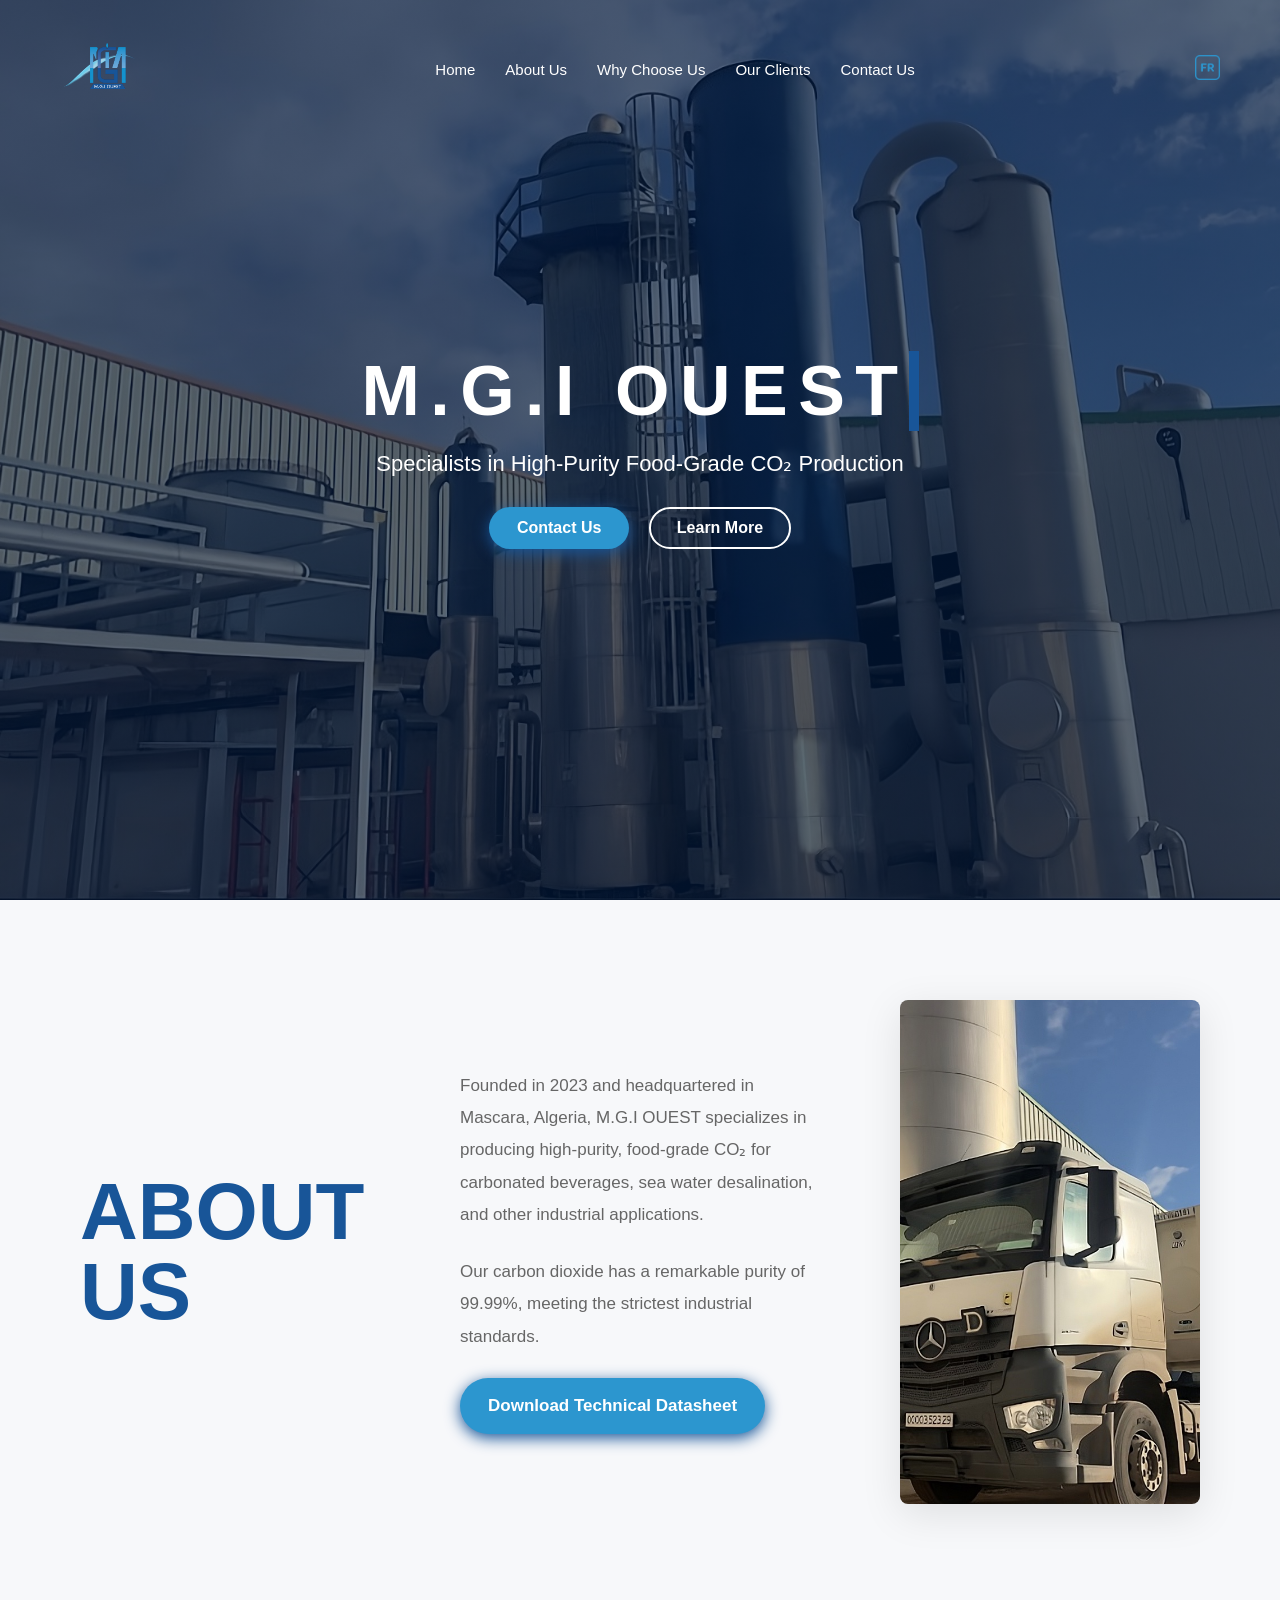
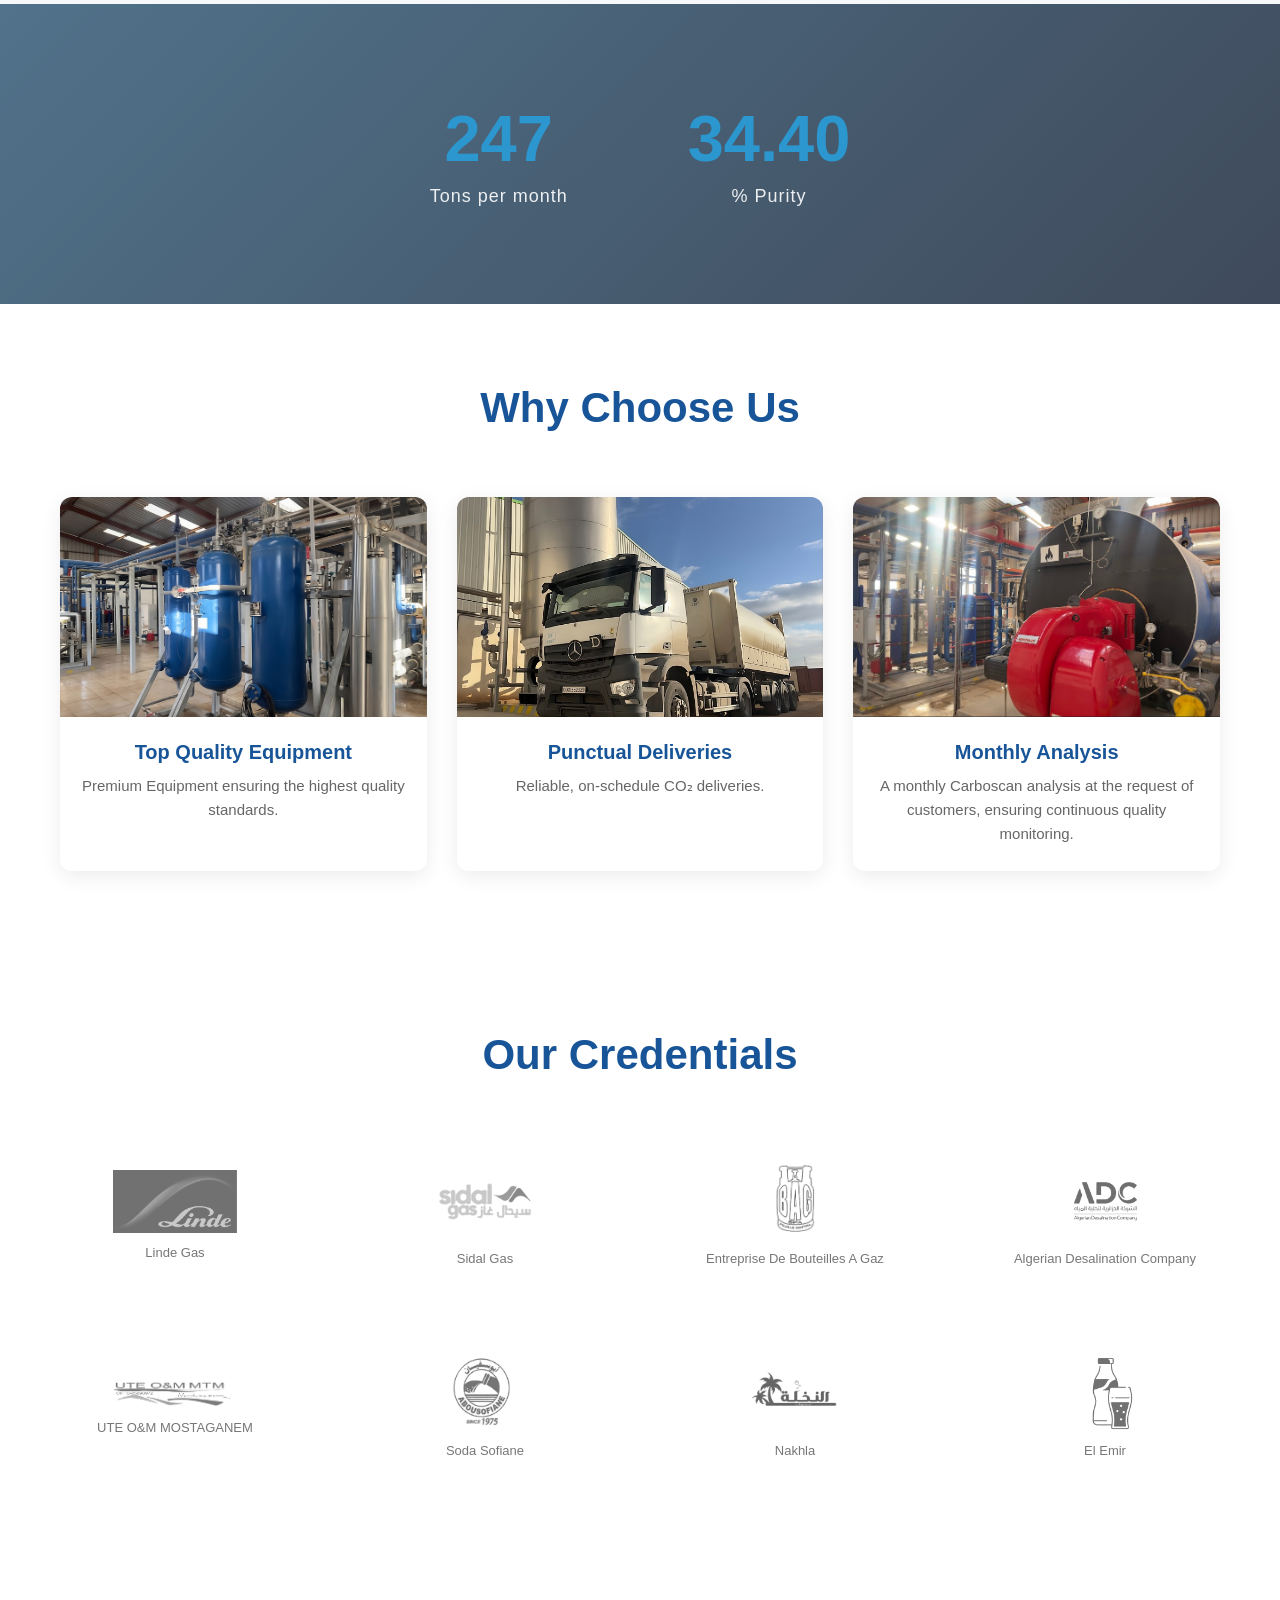
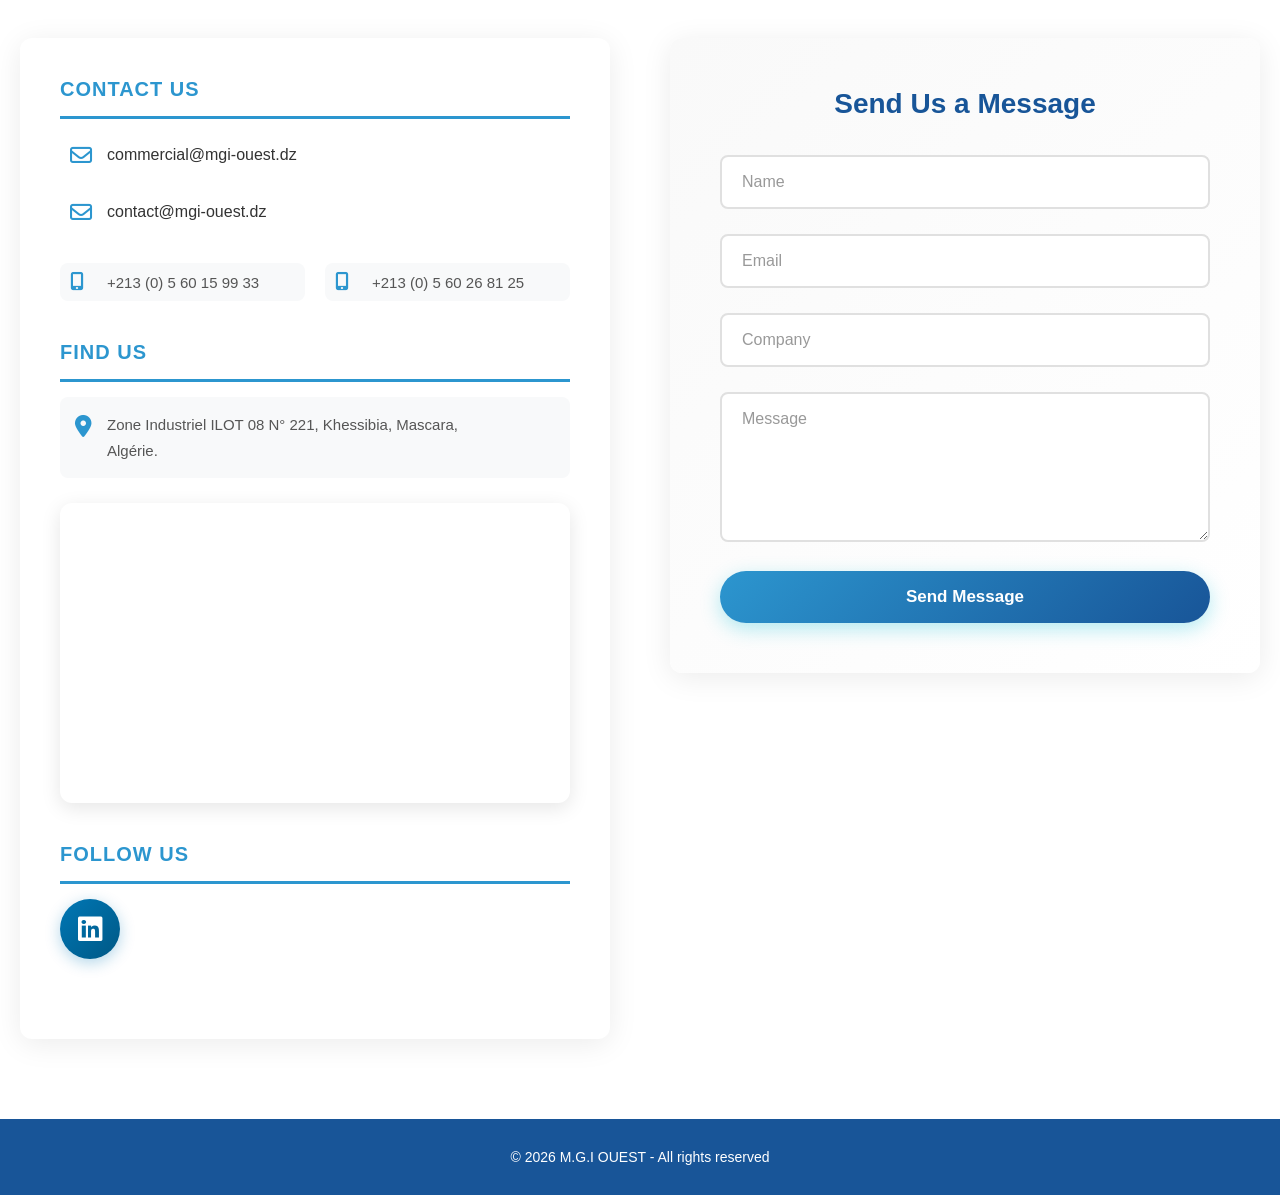
<file: index.html>
<!DOCTYPE html>
<html lang="en">
<head>
  <meta charset="UTF-8">
  <meta name="viewport" content="width=device-width, initial-scale=1.0">
  <title>M.G.I OUEST | CO₂ Manufacturer</title>
  <meta name="keywords" content="MGI, MGI OUEST, MECHRI GAZ INDUSTRIEL, CO2 alimentaire, dioxyde de carbone, fournisseur CO2 Algérie">
  <meta name="description" content="M.G.I OUEST - Specialists in High-Purity Food-Grade CO₂ Production in Algeria">

  <meta http-equiv="Content-Security-Policy" content="default-src 'self'; img-src 'self' data: https:; script-src 'self' 'unsafe-inline'; style-src 'self' 'unsafe-inline' https://cdnjs.cloudflare.com https://fonts.googleapis.com; font-src 'self' https://cdnjs.cloudflare.com https://fonts.gstatic.com; frame-src https://www.google.com; connect-src 'self' https://api.emailjs.com;">
  <meta http-equiv="X-Content-Type-Options" content="nosniff">

  <link rel="stylesheet" href="https://cdnjs.cloudflare.com/ajax/libs/font-awesome/6.5.1/css/all.min.css">
  <link href="https://fonts.googleapis.com/css2?family=Poppins:wght@400;600;700&display=swap" rel="stylesheet">
  <link rel="stylesheet" href="style.css">
</head>
<body>

<!-- HEADER -->
<header class="header">
  <div class="container nav">

    <div class="logo">
      <a href="#"><img src="logo.png" alt="MGI OUEST"></a>
    </div>

    <nav class="nav-menu" id="navMenu">
      <ul>
        <li><a href="#hero">Home</a></li>
        <li><a href="#about">About Us</a></li>
        <li><a href="#strengths">Why Choose Us</a></li>
        <li><a href="#clients">Our Clients</a></li>
        <li><a href="#contact">Contact Us</a></li>
      </ul>
    </nav>

    <a href="indexFR.html" aria-label="Translate to French"><img src="french.png" alt="FR" class="icon"></a>

    <div class="hamburger" id="hamburger" aria-label="Toggle menu">
      <span></span>
      <span></span>
      <span></span>
    </div>

  </div>
</header>

<!-- HERO -->
<section class="hero" id="hero">
  <div class="hero-content typewriter">
    <h1>M.G.I OUEST</h1>
    <p>Specialists in High-Purity Food-Grade CO₂ Production</p>

    <div class="hero-buttons">
      <a href="#contact" class="btn">Contact Us</a>
      <a href="#about" class="btn-outline">Learn More</a>
    </div>
  </div>
</section>

<!-- ABOUT -->
<section class="about-modern" id="about">
  <div class="about-container">

    <div class="about-left reveal">
      <h2>
        ABOUT<br>
        US
      </h2>
    </div>

    <div class="about-text reveal delay1">
      <p>
        Founded in 2023 and headquartered in Mascara, Algeria, M.G.I OUEST specializes in producing high-purity, food-grade CO₂ for carbonated beverages, sea water desalination, and other industrial applications.
      </p>

      <p>
        Our carbon dioxide has a remarkable purity of 99.99%, meeting the strictest industrial standards.
      </p>

      <a href="fiche_technique.pdf" class="btn" download target="_blank">
        Download Technical Datasheet
      </a>
    </div>

    <div class="about-image reveal delay2">
      <img src="track.jpeg" alt="CO2 Plant">
    </div>

  </div>
</section>

<!-- STRENGTHS -->
<section class="stats-section" id="strengths">
  
  <div class="overlay"></div>

  <div class="stats-container">
    <div class="stat">
      <h2 class="counter" data-target="720">0</h2>
      <p>Tons per month</p>
    </div>

    <div class="stat">
      <h2 class="counter" data-target="99.99">0</h2>
      <p>% Purity</p>
    </div>
  </div>
</section>

<section class="strengths-section">
  <div class="container">
    <div class="section-title">
      <h2>Why Choose Us</h2>
    </div>

    <div class="strengths-grid">

      <div class="strengths-card">
        <img src="plant2.jpeg" alt="Equipment">
        <h3>Top Quality Equipment</h3>
        <p>Premium Equipment ensuring the highest quality standards.</p>
      </div>

      <div class="strengths-card">
        <img src="track.jpeg" alt="Delivery Tracks">
        <h3>Punctual Deliveries</h3>
        <p>Reliable, on-schedule CO₂ deliveries.</p>
      </div>

      <div class="strengths-card">
        <img src="plant_img4.jpeg" alt="Analysis">
        <h3>Monthly Analysis</h3>
        <p>A monthly Carboscan analysis at the request of customers, ensuring continuous quality monitoring.</p>
      </div>

    </div>

  </div>
</section>

<!-- CLIENTS -->
<section class="credentials" id="clients">
  <div class="container">
    <h2 class="section-title">Our Credentials</h2>

    <div class="logo-slider">
      <div class="logo-track">

        <!-- ORIGINAL SET -->
        <div class="client-logo">
          <img src="linde.png" alt="Linde">
          <span>Linde Gas</span>
        </div>

        <div class="client-logo">
          <img src="sidal.png" alt="Sidal">
          <span>Sidal Gas</span>
        </div>

        <div class="client-logo">
          <img src="BAG.PNG" alt="BAG">
          <span>Entreprise De Bouteilles A Gaz</span>
        </div>

        <div class="client-logo">
          <img src="ADC.png" alt="ADC">
          <span>Algerian Desalination Company</span>
        </div>

        <div class="client-logo">
          <img src="honaine.png" alt="Honaine">
          <span>UTE Desaladora Honaine O&M</span>
        </div>

        <div class="client-logo">
          <img src="souklatlatha.png" alt="Almiyah Attilemçania">
          <span>Almiyah Attilemçania</span>
        </div>

        <div class="client-logo">
          <img src="desalination.png" alt="Tahlyat Myah El Magtaa">
          <span>Tahlyat Myah El Magtaa</span>
        </div>

        <div class="client-logo">
          <img src="desalination.png" alt="UTE TENES">
          <span>UTE Desaladora TENES O&M</span>
        </div>

        <!-- DUPLICATE SET -->
        <div class="client-logo">
          <img src="linde.png" alt="Linde">
          <span>Linde Gas</span>
        </div>

        <div class="client-logo">
          <img src="sidal.png" alt="Sidal">
          <span>Sidal Gas</span>
        </div>

        <div class="client-logo">
          <img src="BAG.PNG" alt="BAG">
          <span>Entreprise De Bouteilles A Gaz</span>
        </div>

        <div class="client-logo">
          <img src="ADC.png" alt="ADC">
          <span>Algerian Desalination Company</span>
        </div>

        <div class="client-logo">
          <img src="honaine.png" alt="Honaine">
          <span>UTE Desaladora Honaine O&M</span>
        </div>

        <div class="client-logo">
          <img src="souklatlatha.png" alt="Almiyah Attilemçania">
          <span>Almiyah Attilemçania</span>
        </div>

        <div class="client-logo">
          <img src="desalination.png" alt="Tahlyat Myah El Magtaa">
          <span>Tahlyat Myah El Magtaa</span>
        </div>

        <div class="client-logo">
          <img src="desalination.png" alt="UTE TENES">
          <span>UTE Desaladora TENES O&M</span>
        </div>
  </div>
  </div>

      <div class="logo-slider">
      <div class="logo-track">

        <!-- ORIGINAL SET -->

        <div class="client-logo">
          <img src="mostaganem.png" alt="UTE MOSTAGANEM">
          <span>UTE O&M MOSTAGANEM </span>
        </div>

        <div class="client-logo">
          <img src="SOFIANE.PNG" alt="Soda Sofiane">
          <span>Soda Sofiane</span>
        </div>

        <div class="client-logo">
          <img src="nakhla.jpeg" alt="Nakhla">
          <span>Nakhla</span>
        </div>

        <div class="client-logo">
          <img src="cola.png" alt="El Emir">
          <span>El Emir</span>
        </div>

        <div class="client-logo">
          <img src="cola.png" alt="Classe">
          <span>Classe</span>
        </div>

        <div class="client-logo">
          <img src="cola.png" alt="Vital">
          <span>Vital</span>
        </div>

        <div class="client-logo">
          <img src="cola.png" alt="Zellaga">
          <span>Zellaga</span>
        </div>

        <div class="client-logo">
          <img src="cola.png" alt="Karache">
          <span>Karache</span>
        </div>

        <div class="client-logo">
          <img src="cola.png" alt="MOUNA">
          <span>Mouna Boissons</span>
        </div>

        <div class="client-logo">
          <img src="cola.png" alt="Belkaid">
          <span>Belkaid</span>
        </div>

        <!-- DUPLICATE SET -->

        <div class="client-logo">
          <img src="mostaganem.png" alt="UTE MOSTAGANEM">
          <span>UTE O&M MOSTAGANEM </span>
        </div>

        <div class="client-logo">
          <img src="cola.png" alt="Soda Sofiane">
          <span>Soda Sofiane</span>
        </div>

        <div class="client-logo">
          <img src="nakhla.jpeg" alt="Nakhla">
          <span>Nakhla</span>
        </div>

        <div class="client-logo">
          <img src="cola.png" alt="El Emir">
          <span>El Emir</span>
        </div>

        <div class="client-logo">
          <img src="cola.png" alt="Classe">
          <span>Classe</span>
        </div>

        <div class="client-logo">
          <img src="cola.png" alt="Vital">
          <span>Vital</span>
        </div>

        <div class="client-logo">
          <img src="cola.png" alt="Zellaga">
          <span>Zellaga</span>
        </div>

        <div class="client-logo">
          <img src="cola.png" alt="Karache">
          <span>Karache</span>
        </div>

        <div class="client-logo">
          <img src="cola.png" alt="MOUNA">
          <span>Mouna Boissons</span>
        </div>

        <div class="client-logo">
          <img src="cola.png" alt="Belkaid">
          <span>Belkaid</span>
        </div>

  </div>
  </div>
  </div>
</section>

<!-- CONTACT -->
<div class="contact-section" id="contact">
  <!-- Contact Information -->
  <div class="contact-info">
    <!-- Contact Us Section -->
    <div class="info-block">
      <h2 class="contact-title">Contact Us</h2>
      
      <div class="email-links">
        <a href="mailto:commercial@mgi-ouest.dz" class="email-link">
          <i class="far fa-envelope"></i>
          <span>commercial@mgi-ouest.dz</span>
        </a>
        <a href="mailto:contact@mgi-ouest.dz" class="email-link">
          <i class="far fa-envelope"></i>
          <span>contact@mgi-ouest.dz</span>
        </a>
      </div>

      <div class="phone-grid">
        <div class="phone-item">
          <i class="fas fa-mobile-alt"></i>
          <span>+213 (0) 5 60 15 99 33</span>
        </div>
        <div class="phone-item">
          <i class="fas fa-mobile-alt"></i>
          <span>+213 (0) 5 60 26 81 25</span>
        </div>
      </div>
    </div>

    <!-- Find Us Section -->
    <div class="info-block">
      <h2 class="contact-title">Find Us</h2>
      
      <div class="address">
        <i class="fas fa-map-marker-alt"></i>
        <div class="address-text">
          Zone Industriel ILOT 08 N° 221, Khessibia, Mascara,<br>
          Algérie.
        </div>
      </div>

      <div class="map-container">
        <iframe src="https://www.google.com/maps/embed?pb=!1m18!1m12!1m3!1d3253.5869937112957!2d0.11417679999999998!3d35.365894700000005!2m3!1f0!2f0!3f0!3m2!1i1024!2i768!4f13.1!3m3!1m2!1s0x1281d167ffbd5783%3A0xa4243ecea108e1bb!2sMGI%20OUEST!5e0!3m2!1sfr!2sdz!4v1777992259979!5m2!1sfr!2sdz" width="100%" height="300" style="border:0;" allowfullscreen="" loading="lazy" referrerpolicy="no-referrer-when-downgrade" title="MGI OUEST Location">
        </iframe>
      </div>
    </div>

    <!-- Follow Us Section -->
    <div class="info-block social-section">
      <h2 class="contact-title">Follow Us</h2>
      <a href="https://www.linkedin.com/company/mgi-ouest" target="_blank" rel="noopener noreferrer" class="social-link" aria-label="Visit our LinkedIn page">
        <i class="fa-brands fa-linkedin"></i>
      </a>
    </div>
  </div>

  <!-- Contact Form -->
  <div class="contact-form-container">
    <h2 class="form-title">Send Us a Message</h2>
    
    <form id="contactForm">
      <div class="form-group">
        <input type="text" class="form-control" id="name" name="name" placeholder="Name" required>
      </div>

      <div class="form-group">
        <input type="email" class="form-control" id="email" name="email" placeholder="Email" required>
      </div>

      <div class="form-group">
        <input type="text" class="form-control" id="company" name="company" placeholder="Company" required>
      </div>

      <div class="form-group">
        <textarea class="form-control" id="message" name="message" placeholder="Message" required></textarea>
      </div>

      <button type="submit" class="submit-btn">Send Message</button>
    </form>
    
    <div id="formStatus" class="form-status"></div>
  </div>
</div>

<!-- Footer -->
<footer class="footer">
  <p>© 2026 M.G.I OUEST - All rights reserved</p>
</footer>

<script src="script.js"></script>
</body>
</html>
</file>
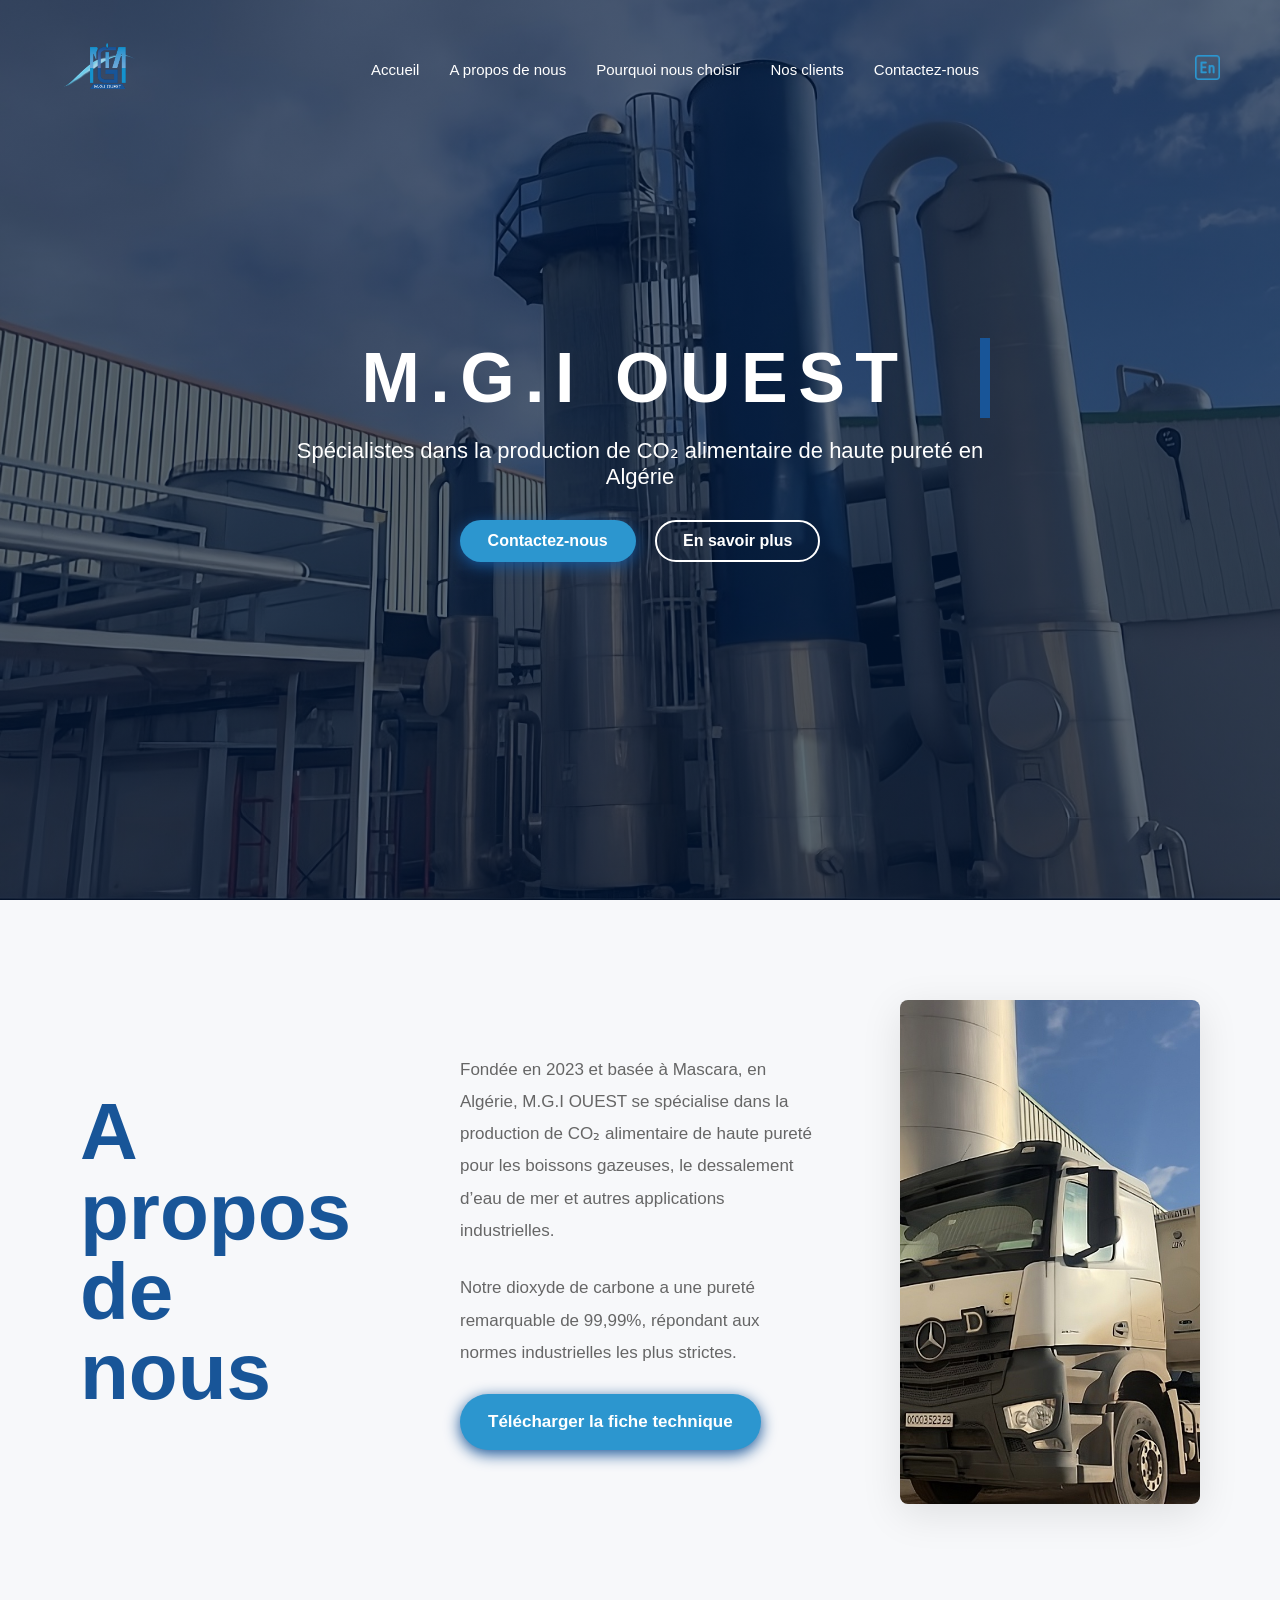
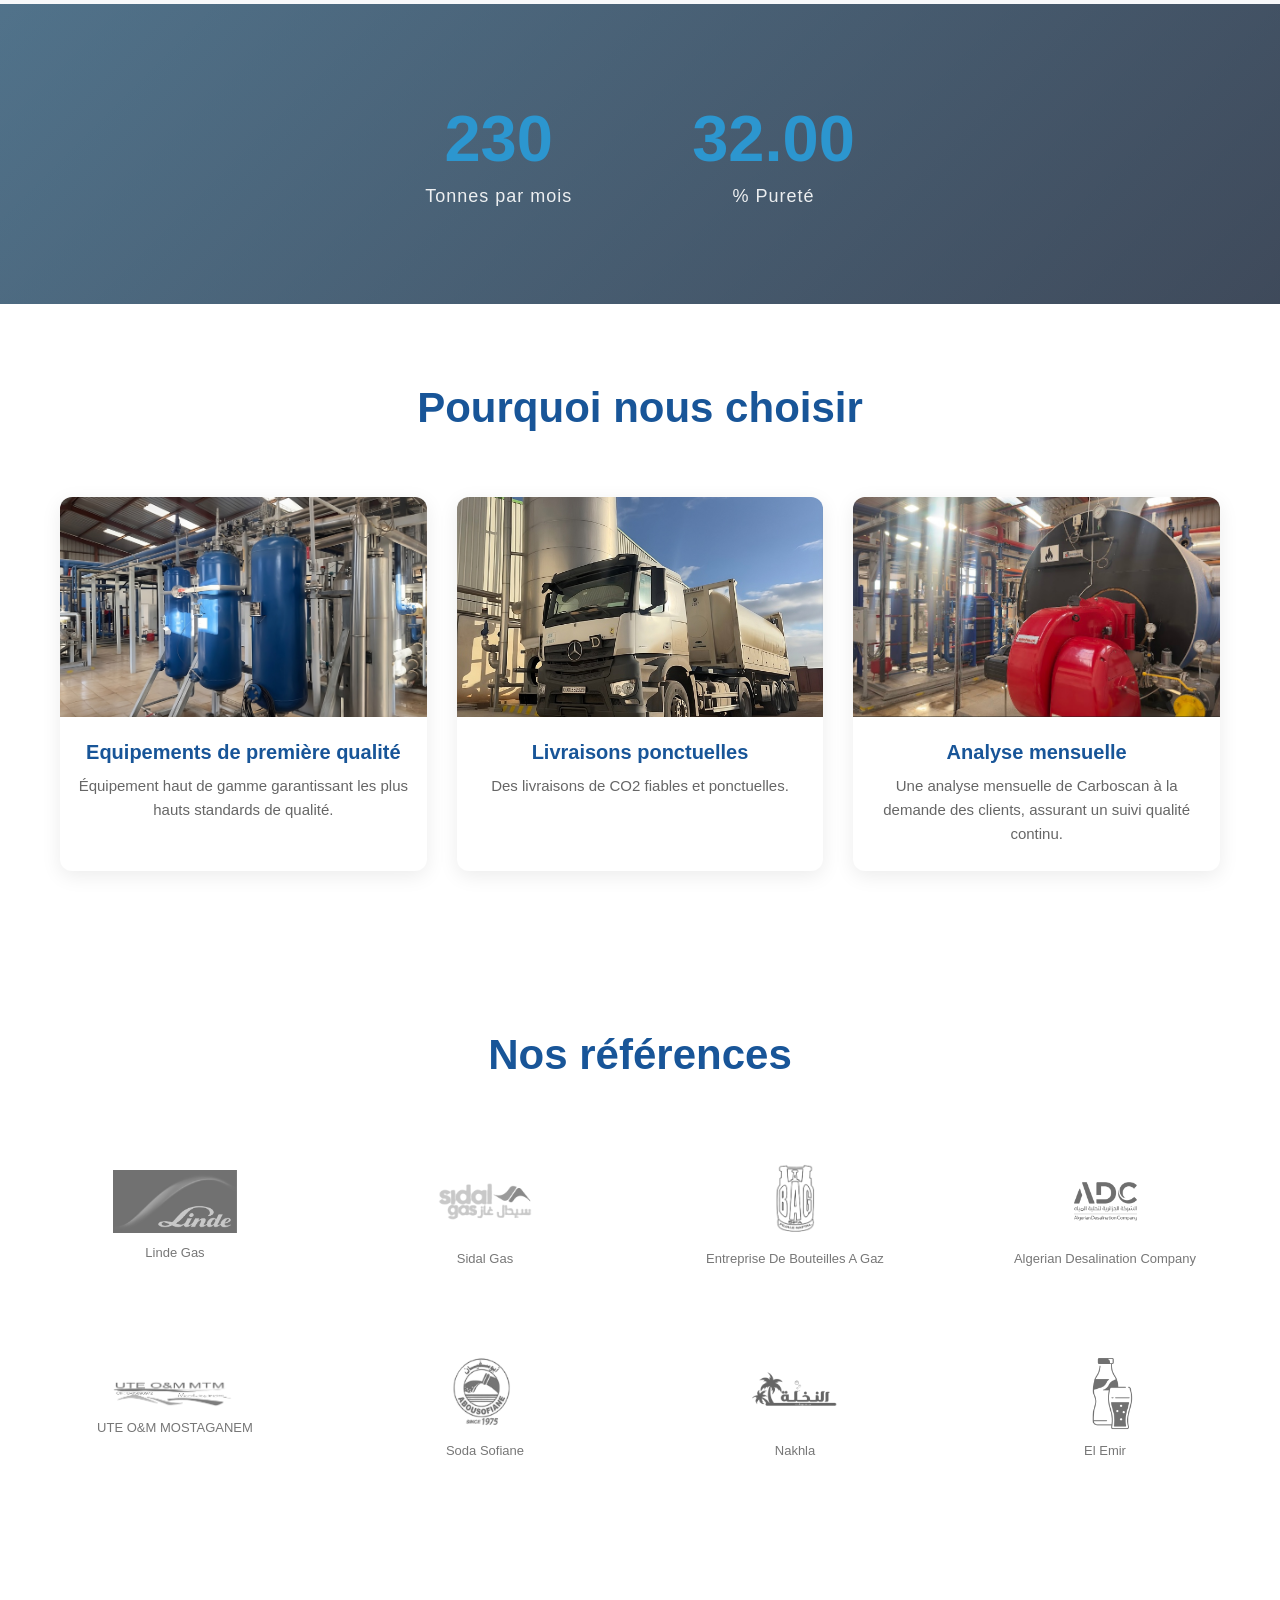
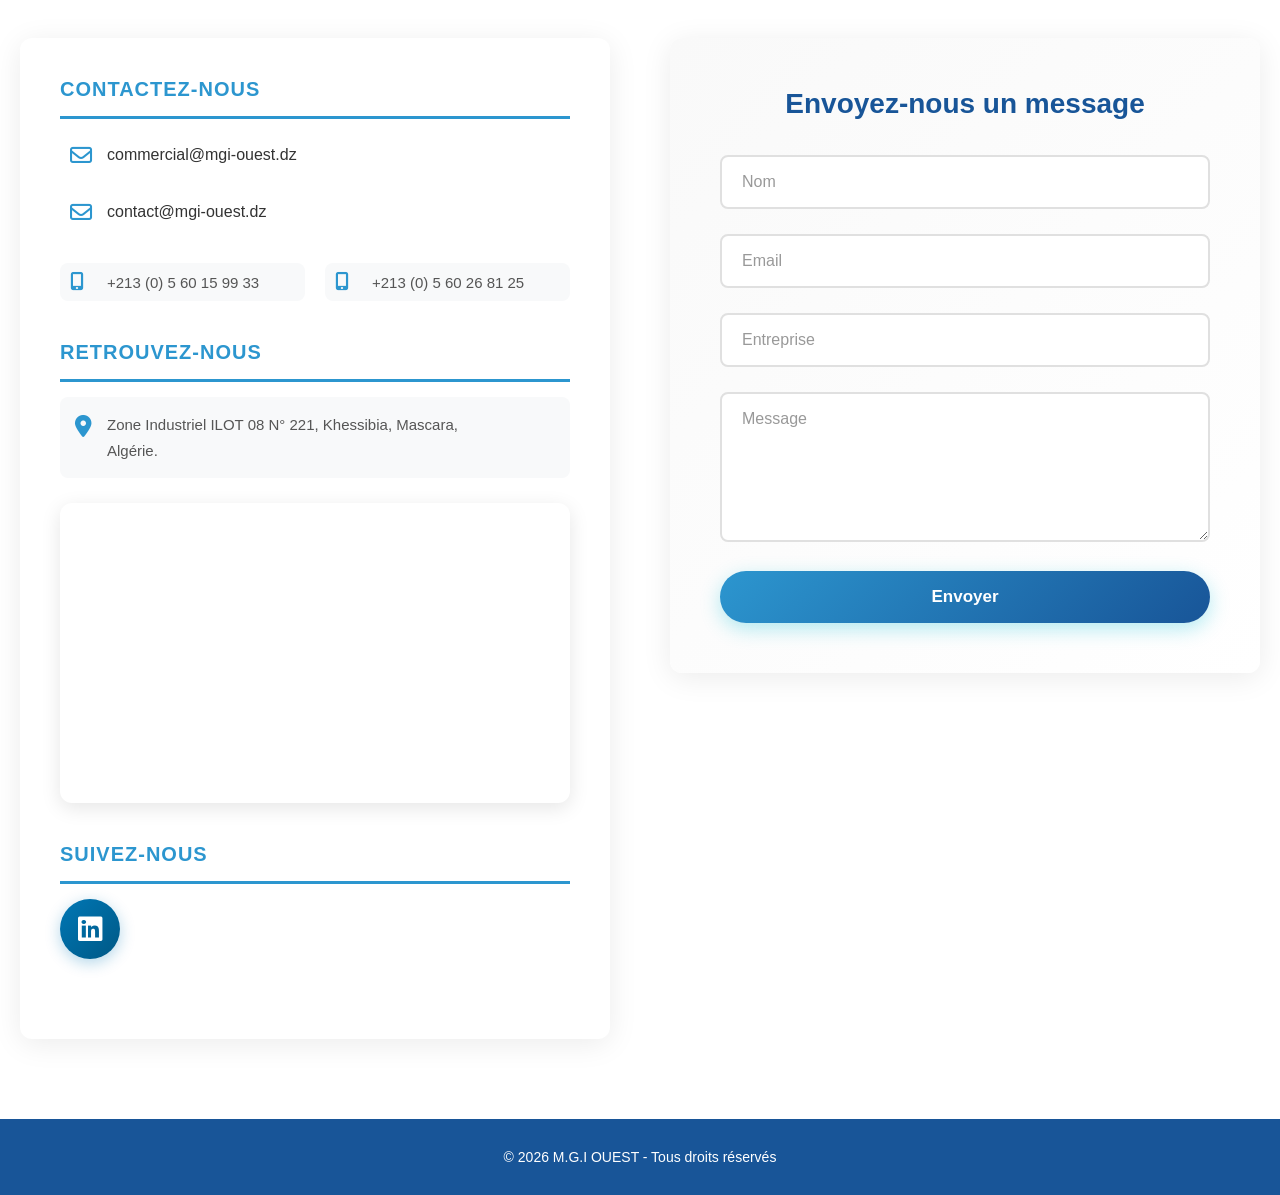
<file: indexFR.html>
<!DOCTYPE html>
<html lang="FR">
<head>
  <meta charset="UTF-8">
  <meta name="viewport" content="width=device-width, initial-scale=1.0">
  <title>M.G.I OUEST | Fournisseur de CO₂</title>
  <meta name="keywords" content="CO₂ alimentaire, dioxyde de carbone, fournisseur CO₂ Algérie">
  <meta name="description" content="M.G.I OUEST - Spécialistes dans la production de CO₂ alimentaire de haute pureté en Algérie">

  <meta http-equiv="Content-Security-Policy" content="default-src 'self'; img-src 'self' data: https:; script-src 'self' 'unsafe-inline'; style-src 'self' 'unsafe-inline' https://cdnjs.cloudflare.com https://fonts.googleapis.com; font-src 'self' https://cdnjs.cloudflare.com https://fonts.gstatic.com; frame-src https://www.google.com; connect-src 'self' https://api.emailjs.com;">
  <meta http-equiv="X-Content-Type-Options" content="nosniff">

  <link rel="stylesheet" href="https://cdnjs.cloudflare.com/ajax/libs/font-awesome/6.5.1/css/all.min.css">
  <link href="https://fonts.googleapis.com/css2?family=Poppins:wght@400;600;700&display=swap" rel="stylesheet">
  <link rel="stylesheet" href="style.css">
</head>
<body>

<!-- HEADER -->
<header class="header">
  <div class="container nav">

    <div class="logo">
      <a href="#"><img src="logo.png" alt="MGI OUEST"></a>
    </div>

    <nav class="nav-menu" id="navMenu">
      <ul>
        <li><a href="#hero">Accueil</a></li>
        <li><a href="#about">A propos de nous</a></li>
        <li><a href="#strengths">Pourquoi nous choisir</a></li>
        <li><a href="#clients">Nos clients</a></li>
        <li><a href="#contact">Contactez-nous</a></li>
      </ul>
    </nav>

    <a href="index.html" aria-label="Translate To English"><img src="english.png" alt="EN" class="icon"></a>

    <div class="hamburger" id="hamburger" aria-label="Toggle menu">
      <span></span>
      <span></span>
      <span></span>
    </div>

  </div>
</header>

<!-- HERO -->
<section class="hero" id="hero">
  <div class="hero-content typewriter">
    <h1>M.G.I OUEST</h1>
    <p>Spécialistes dans la production de CO₂ alimentaire de haute pureté en Algérie</p>

    <div class="hero-buttons">
      <a href="#contact" class="btn">Contactez-nous</a>
      <a href="#about" class="btn-outline">En savoir plus</a>
    </div>
  </div>
</section>

<!-- ABOUT -->
<section class="about-modern" id="about">
  <div class="about-container">

    <div class="about-left reveal">
      <h2>
        A propos <br>
        de nous
      </h2>
    </div>

    <div class="about-text reveal delay1">
      <p>
        Fondée en 2023 et basée à Mascara, en Algérie, M.G.I OUEST se spécialise dans la production de CO₂ alimentaire de haute pureté pour les boissons gazeuses, le dessalement d’eau de mer et autres applications industrielles.
      </p>

      <p>
        Notre dioxyde de carbone a une pureté remarquable de 99,99%, répondant aux normes industrielles les plus strictes.
      </p>

      <a href="fiche_technique.pdf" class="btn" target="_blank" download>
        Télécharger la fiche technique
      </a>
    </div>

    <div class="about-image reveal delay2">
      <img src="track.jpeg" alt="CO2 Plant">
    </div>

  </div>
</section>

<!-- STRENGTHS -->
<section class="stats-section" id="strengths">
  
  <div class="overlay"></div>

  <div class="stats-container">
    <div class="stat">
      <h2 class="counter" data-target="720">0</h2>
      <p>Tonnes par mois</p>
    </div>

    <div class="stat">
      <h2 class="counter" data-target="99.99">0</h2>
      <p> % Pureté</p>
    </div>
  </div>
</section>

<section class="strengths-section">
  <div class="container">

    <div class="section-title">
      <h2>Pourquoi nous choisir</h2>
    </div>

    <div class="strengths-grid">

      <div class="strengths-card">
        <img src="plant2.jpeg" alt="Equipment">
        <h3>Equipements de première qualité</h3>
        <p>Équipement haut de gamme garantissant les plus hauts standards de qualité.</p>
      </div>

      <div class="strengths-card">
        <img src="track.jpeg" alt="Delivery Tracks">
        <h3>Livraisons ponctuelles</h3>
        <p>Des livraisons de CO2 fiables et ponctuelles.</p>
      </div>

      <div class="strengths-card">
        <img src="plant_img4.jpeg" alt="Analysis">
        <h3>Analyse mensuelle</h3>
        <p>Une analyse mensuelle de Carboscan à la demande des clients, assurant un suivi qualité continu.</p>
      </div>

    </div>

  </div>
</section>

<!-- CLIENTS -->
<section class="credentials" id="clients">
  <div class="container">
    <h2 class="section-title">Nos références</h2>

    <div class="logo-slider">
      <div class="logo-track">

        <!-- ORIGINAL SET -->
        <div class="client-logo">
          <img src="linde.png" alt="Linde">
          <span>Linde Gas</span>
        </div>

        <div class="client-logo">
          <img src="sidal.png" alt="Sidal">
          <span>Sidal Gas</span>
        </div>

        <div class="client-logo">
          <img src="BAG.PNG" alt="BAG">
          <span>Entreprise De Bouteilles A Gaz</span>
        </div>

        <div class="client-logo">
          <img src="ADC.png" alt="ADC">
          <span>Algerian Desalination Company</span>
        </div>

        <div class="client-logo">
          <img src="honaine.png" alt="Honaine">
          <span>UTE Desaladora Honaine O&M</span>
        </div>

        <div class="client-logo">
          <img src="souklatlatha.png" alt="Almiyah Attilemçania">
          <span>Almiyah Attilemçania</span>
        </div>

        <div class="client-logo">
          <img src="desalination.png" alt="Tahlyat Myah El Magtaa">
          <span>Tahlyat Myah El Magtaa</span>
        </div>

        <div class="client-logo">
          <img src="desalination.png" alt="UTE TENES">
          <span>UTE Desaladora TENES O&M</span>
        </div>

        <!-- DUPLICATE SET FOR SEAMLESS LOOP -->
        <div class="client-logo">
          <img src="linde.png" alt="Linde">
          <span>Linde Gas</span>
        </div>

        <div class="client-logo">
          <img src="sidal.png" alt="Sidal">
          <span>Sidal Gas</span>
        </div>

        <div class="client-logo">
          <img src="BAG.PNG" alt="BAG">
          <span>Entreprise De Bouteilles A Gaz</span>
        </div>

        <div class="client-logo">
          <img src="ADC.png" alt="ADC">
          <span>Algerian Desalination Company</span>
        </div>

        <div class="client-logo">
          <img src="honaine.png" alt="Honaine">
          <span>UTE Desaladora Honaine O&M</span>
        </div>

        <div class="client-logo">
          <img src="souklatlatha.png" alt="Almiyah Attilemçania">
          <span>Almiyah Attilemçania</span>
        </div>

        <div class="client-logo">
          <img src="desalination.png" alt="Tahlyat Myah El Magtaa">
          <span>Tahlyat Myah El Magtaa</span>
        </div>

        <div class="client-logo">
          <img src="desalination.png" alt="UTE TENES">
          <span>UTE Desaladora TENES O&M</span>
        </div>
  </div>
  </div>

      <div class="logo-slider">
      <div class="logo-track">

        <!-- ORIGINAL SET -->

        <div class="client-logo">
          <img src="mostaganem.png" alt="UTE MOSTAGANEM">
          <span>UTE O&M MOSTAGANEM </span>
        </div>

        <div class="client-logo">
          <img src="SOFIANE.PNG" alt="Soda Sofiane">
          <span>Soda Sofiane</span>
        </div>

        <div class="client-logo">
          <img src="nakhla.jpeg" alt="Nakhla">
          <span>Nakhla</span>
        </div>

        <div class="client-logo">
          <img src="cola.png" alt="El Emir">
          <span>El Emir</span>
        </div>

        <div class="client-logo">
          <img src="cola.png" alt="Classe">
          <span>Classe</span>
        </div>

        <div class="client-logo">
          <img src="cola.png" alt="Vital">
          <span>Vital</span>
        </div>

        <div class="client-logo">
          <img src="cola.png" alt="Zellaga">
          <span>Zellaga</span>
        </div>

        <div class="client-logo">
          <img src="cola.png" alt="Karache">
          <span>Karache</span>
        </div>

        <div class="client-logo">
          <img src="cola.png" alt="MOUNA">
          <span>Mouna Boissons</span>
        </div>

        <div class="client-logo">
          <img src="cola.png" alt="Belkaid">
          <span>Belkaid</span>
        </div>

        <!-- DUPLICATE SET FOR SEAMLESS LOOP -->

        <div class="client-logo">
          <img src="mostaganem.png" alt="UTE MOSTAGANEM">
          <span>UTE O&M MOSTAGANEM </span>
        </div>

        <div class="client-logo">
          <img src="cola.png" alt="Soda Sofiane">
          <span>Soda Sofiane</span>
        </div>

        <div class="client-logo">
          <img src="nakhla.jpeg" alt="Nakhla">
          <span>Nakhla</span>
        </div>

        <div class="client-logo">
          <img src="cola.png" alt="El Emir">
          <span>El Emir</span>
        </div>

        <div class="client-logo">
          <img src="cola.png" alt="Classe">
          <span>Classe</span>
        </div>

        <div class="client-logo">
          <img src="cola.png" alt="Vital">
          <span>Vital</span>
        </div>

        <div class="client-logo">
          <img src="cola.png" alt="Zellaga">
          <span>Zellaga</span>
        </div>

        <div class="client-logo">
          <img src="cola.png" alt="Karache">
          <span>Karache</span>
        </div>
        
        <div class="client-logo">
          <img src="cola.png" alt="MOUNA">
          <span>Mouna Boissons</span>
        </div>

        <div class="client-logo">
          <img src="cola.png" alt="Belkaid">
          <span>Belkaid</span>
        </div>

  </div>
  </div>
  </div>
</section>

<!-- CONTACT -->
<div class="contact-section" id="contact">
  <!-- Left Column - Contact Information -->
  <div class="contact-info">
    <!-- Contact Us Section -->
    <div class="info-block">
      <h2 class="contact-title">Contactez-nous</h2>
      
      <div class="email-links">
        <a href="mailto:commercial@mgi-ouest.dz" class="email-link">
          <i class="far fa-envelope"></i>
          <span>commercial@mgi-ouest.dz</span>
        </a>
        <a href="mailto:contact@mgi-ouest.dz" class="email-link">
          <i class="far fa-envelope"></i>
          <span>contact@mgi-ouest.dz</span>
        </a>
      </div>

      <div class="phone-grid">
        <div class="phone-item">
          <i class="fas fa-mobile-alt"></i>
          <span>+213 (0) 5 60 15 99 33</span>
        </div>
        <div class="phone-item">
          <i class="fas fa-mobile-alt"></i>
          <span>+213 (0) 5 60 26 81 25</span>
        </div>
      </div>
    </div>

    <!-- Find Us Section -->
    <div class="info-block">
      <h2 class="contact-title">Retrouvez-nous</h2>
      
      <div class="address">
        <i class="fas fa-map-marker-alt"></i>
        <div class="address-text">
          Zone Industriel ILOT 08 N° 221, Khessibia, Mascara,<br>
          Algérie.
        </div>
      </div>

      <div class="map-container">
        <iframe src="https://www.google.com/maps/embed?pb=!1m18!1m12!1m3!1d3253.5869937112957!2d0.11417679999999998!3d35.365894700000005!2m3!1f0!2f0!3f0!3m2!1i1024!2i768!4f13.1!3m3!1m2!1s0x1281d167ffbd5783%3A0xa4243ecea108e1bb!2sMGI%20OUEST!5e0!3m2!1sfr!2sdz!4v1777992259979!5m2!1sfr!2sdz" width="100%" height="300" style="border:0;" allowfullscreen="" loading="lazy" referrerpolicy="no-referrer-when-downgrade" title="MGI OUEST Location">
        </iframe>
      </div>
    </div>

    <!-- Follow Us Section -->
    <div class="info-block social-section">
      <h2 class="contact-title">Suivez-nous</h2>
      <a href="https://www.linkedin.com/company/mgi-ouest" target="_blank" rel="noopener noreferrer" class="social-link" aria-label="Visit our LinkedIn page">
        <i class="fa-brands fa-linkedin"></i>
      </a>
    </div>
  </div>

  <!-- Right Column - Contact Form -->
  <div class="contact-form-container">
    <h2 class="form-title">Envoyez-nous un message</h2>
    
    <form id="contactForm">
      <div class="form-group">
        <input type="text" class="form-control" id="name" name="name" placeholder="Nom" required>
      </div>

      <div class="form-group">
        <input type="email" class="form-control" id="email" name="email" placeholder="Email" required>
      </div>

      <div class="form-group">
        <input type="text" class="form-control" id="company" name="company" placeholder="Entreprise" required>
      </div>

      <div class="form-group">
        <textarea class="form-control" id="message" name="message" placeholder="Message" required></textarea>
      </div>

      <button type="submit" class="submit-btn">Envoyer</button>
    </form>
    
    <div id="formStatus" class="form-status"></div>
  </div>
</div>

<!-- Footer -->
<footer class="footer">
  <p>© 2026 M.G.I OUEST - Tous droits réservés</p>
</footer>

<script src="script.js"></script>
</body>
</html>
</file>
<file: style.css>
* {
  margin: 0;
  padding: 0;
  box-sizing: border-box;
  font-family: 'Poppins', sans-serif;
}

html {
  scroll-behavior: smooth;
}

body {
  color: #333;
  overflow-x: hidden;
}

.container {
  max-width: 1400px;
  margin: 0 auto;
  padding: 0 20px;
}

/* HEADER */
.header {
  position: fixed;
  width: 100%;
  z-index: 1000;
  transition: background 0.3s ease, box-shadow 0.3s ease;
  background: transparent;
}

.header.scrolled {
  background:#333;
  box-shadow: 0 2px 10px #333;;
}

/* NAV */
.nav {
  display: flex;
  justify-content: space-between;
  align-items: center;
  padding: 20px 60px;
}

.logo img {
  height: 95px;
  transition: transform 0.3s ease;
}

.logo img:hover {
  transform: scale(1.05);
}

.icon {
  height: 25px;
  cursor: pointer;
  transition: transform 0.3s ease;
}

.icon:hover {
  transform: scale(1.1);
}

/* MENU */
.nav-menu ul {
  display: flex;
  list-style: none;
  gap: 30px;
}

.nav-menu a {
  text-decoration: none;
  color: white;
  font-size: 15px;
  font-weight: 500;
  transition: color 0.3s ease;
  position: relative;
}

.nav-menu a::after {
  content: '';
  position: absolute;
  bottom: -5px;
  left: 0;
  width: 0;
  height: 2px;
  background: #2C96CF;
  transition: width 0.3s ease;
}

.nav-menu a:hover {
  color: #2C96CF;
}

.nav-menu a:hover::after {
  width: 100%;
}

/* BUTTONS */
.btn {
  background: #2C96CF;
  padding: 12px 28px;
  border-radius: 30px;
  color: white;
  text-decoration: none;
  transition: all 0.3s ease;
  display: inline-block;
  font-weight: 600;
  box-shadow: 0 4px 15px #185598;
}

.btn:hover {
  background: #2C96CF;
  transform: translateY(-2px);
  box-shadow: 0 6px 20px #185598;
}

.btn-outline {
  border: 2px solid #fff;
  padding: 10px 26px;
  border-radius: 30px;
  margin-left: 15px;
  text-decoration: none;
  color: #fff;
  transition: all 0.3s ease;
  display: inline-block;
  font-weight: 600;
}

.btn-outline:hover {
  background: #fff;
  color: #000;
  transform: translateY(-2px);
}

/* HERO */
.hero {
  height: 100vh;
  background: linear-gradient(rgba(1, 26, 63, 0.65), rgba(1, 26, 63, 0.65)),
              url("plant1.jpg") center/cover no-repeat fixed;
  display: flex;
  justify-content: center;
  align-items: center;
  text-align: center;
  position: relative;
}

.hero-content {
  color: white;
  animation: fadeInUp 1s ease;
}

@keyframes fadeInUp {
  from {
    opacity: 0;
    transform: translateY(30px);
  }
  to {
    opacity: 1;
    transform: translateY(0);
  }
}

.hero h1 {
  font-size: 70px;
  font-weight: 700;
  margin-bottom: 20px;
  letter-spacing: 2px;
}

.hero p {
  margin: 20px 0 30px;
  font-size: 22px;
  font-weight: 300;
  max-width: 700px;
  margin-left: auto;
  margin-right: auto;
}

.hero-buttons {
  margin-top: 30px;
}

.typewriter h1 {
  overflow: hidden; /* Ensures the content is not revealed until the animation */
  border-right: .15em solid #185598; /* The typwriter cursor */
  white-space: nowrap; /* Keeps the content on a single line */
  margin: 0 auto; /* Gives that scrolling effect as the typing happens */
  letter-spacing: .15em; 
  animation: 
    typing 3.5s steps(40, end),
    blink-caret .75s step-end infinite;
}

/* The typing effect */
@keyframes typing {
  from { width: 0 }
  to { width: 100% }
}

/* The typewriter cursor effect */
@keyframes blink-caret {
  from, to { border-color: transparent }
  50% { border-color: #185598; }
}

/* HAMBURGER */
.hamburger {
  display: none;
  flex-direction: column;
  cursor: pointer;
  gap: 4px;
}

.hamburger span {
  background: #333;
  height: 3px;
  width: 25px;
  transition: all 0.3s ease;
  border-radius: 2px;
}

.hamburger.active span:nth-child(1) {
  transform: rotate(45deg) translate(8px, 8px);
}

.hamburger.active span:nth-child(2) {
  opacity: 0;
}

.hamburger.active span:nth-child(3) {
  transform: rotate(-45deg) translate(7px, -7px);
}

/* ABOUT SECTION */
.about-modern {
  padding: 100px 80px;
  background: #f7f8fa;
  overflow: hidden;
}

.about-container {
  display: grid;
  grid-template-columns: 1fr 1.2fr 1fr;
  gap: 80px;
  align-items: center;
  max-width: 1400px;
  margin: auto;
}

.about-left h2 {
  font-size: 80px;
  font-weight: 700;
  color: #185598;
  line-height: 1;
}

.about-text {
  font-size: 17px;
  color: #666;
  line-height: 1.9;
}

.about-text p {
  margin-bottom: 25px;
}

.about-image {
  overflow: hidden;
  border-radius: 8px;
  box-shadow: 0 10px 40px rgba(0, 0, 0, 0.1);
}

.about-image img {
  width: 110%;
  height: 500px;
  object-fit: cover;
  transition: transform 0.6s ease;
}

.about-image:hover img {
  transform: scale(1.05);
}

/* REVEAL ANIMATION */
.reveal {
  opacity: 0;
  transform: translateY(60px);
  transition: all 1s cubic-bezier(0.2, 0.65, 0.3, 1);
}

.reveal.active {
  opacity: 1;
  transform: translateY(0);
}

.delay1 {
  transition-delay: 0.2s;
}

.delay2 {
  transition-delay: 0.4s;
}

/* STATS SECTION */
.stats-section {
  position: relative;
  height: 300px;
  overflow: hidden;
  display: flex;
  align-items: center;
  justify-content: center;
}

.stats-section::before {
  content: "";
  position: absolute;
  width: 100%;
  height: 100%;
  top: 0;
  left: 0;
  background: linear-gradient(rgba(1, 26, 63, 0.65), rgba(1, 26, 63, 0.65)),
              url("plant1.jpg") center/cover no-repeat fixed;
  z-index: 0;
}

.overlay {
  position: absolute;
  width: 100%;
  height: 100%;
  background: linear-gradient(135deg, rgba(0, 188, 212, 0.1), rgba(0, 0, 0, 0.3));
  z-index: 1;
}

.stats-container {
  position: relative;
  display: flex;
  gap: 120px;
  z-index: 2;
}

.stat {
  text-align: center;
  color: #fff;
  opacity: 0;
  transform: translateY(40px);
  transition: all 0.8s cubic-bezier(0.2, 0.65, 0.3, 1);
}

.stat.show {
  opacity: 1;
  transform: translateY(0);
}


.stat h2 {
  font-size: 65px;
  font-weight: 700;
  color: #2C96CF;
  margin-bottom: 10px;
}

.stat p {
  font-size: 18px;
  letter-spacing: 1px;
  opacity: 0.9;
  font-weight: 300;
}

/* STRENGTHS SECTION */
.strengths-section {
  padding: 80px 0;
  background: #fff;
}

.section-title {
  text-align: center;
  margin-bottom: 65px;
}

.section-title h2 {
  font-size: 42px;
  color: #185598;
  font-weight: 700;
}

.strengths-grid {
  display: grid;
  grid-template-columns: repeat(3, 1fr);
  gap: 30px;
  max-width: 1200px;
  margin: 0 auto;
  padding: 0 20px;
}

.strengths-card {
  background: #fff;
  border-radius: 12px;
  overflow: hidden;
  transition: all 0.4s ease;
  box-shadow: 0 5px 20px rgba(0, 0, 0, 0.08);
  opacity: 0;
  transform: translateY(40px);
}

.strengths-card.show {
  opacity: 1;
  transform: translateY(0);
}

.strengths-card img {
  width: 100%;
  height: 220px;
  object-fit: cover;
  transition: transform 0.4s ease;
}

.strengths-card:hover img {
  transform: scale(1.1);
}

.strengths-card h3 {
  margin: 20px 15px 10px;
  color: #185598;
  font-size: 20px;
  font-weight: 600;
  text-align: center;
}

.strengths-card p {
  padding: 0 15px 25px;
  color: #666;
  line-height: 1.6;
  font-size: 15px;
  text-align: center;
}

.strengths-card:hover {
  transform: translateY(-10px);
  box-shadow: 0 15px 40px rgba(0, 0, 0, 0.15);
}

/* CREDENTIALS SECTION */
.credentials {
  padding: 80px 0;
  background: #ffffff;
  overflow: hidden;
}

.credentials .section-title {
  font-size: 42px;
  color: #185598;
  font-weight: 700;
}

.logo-slider {
  width: 100%;
  overflow: hidden;
  margin-top: 50px;
}

.logo-track {
  display: flex;
  width: calc(200%);
  animation: scroll 30s linear infinite;
}

.client-logo {
  flex: 0 0 12.5%;
  display: flex;
  flex-direction: column;
  align-items: center;
  justify-content: center;
  padding: 20px;
  text-align: center;
}

.client-logo img {
  max-width: 125px;
  max-height: 75px;
  object-fit: contain;
  filter: grayscale(100%) brightness(0.7);
  opacity: 0.7;
  transition: all 0.4s ease;
}

.client-logo span {
  margin-top: 12px;
  font-size: 13px;
  color: #777;
  font-weight: 500;
  transition: color 0.3s ease;
}

.client-logo:hover img {
  filter: grayscale(0%) brightness(1);
  opacity: 1;
  transform: scale(1.1);
}

.client-logo:hover span {
  color: #222;
}

@keyframes scroll {
  0% { transform: translateX(0); }
  100% { transform: translateX(-50%); }
}

@keyframes scroll-right {
  0% { transform: translateX(-50%); }
  100% { transform: translateX(0); }
}
.logo-slider:nth-of-type(2) .logo-track {
  animation: scroll-right 30s linear infinite;
}

.logo-track:hover {
  animation-play-state: paused;
}

/* CONTACT SECTION */
.contact-section {
  max-width: 1400px;
  margin: 80px auto;
  padding: 0 20px;
  display: grid;
  grid-template-columns: 1fr 1fr;
  gap: 60px;
  align-items: start;
}

.contact-info {
  background: white;
  padding: 40px;
  border-radius: 12px;
  box-shadow: 0 5px 30px rgba(0, 0, 0, 0.08);
}

.contact-title {
  color: #2C96CF;
  font-size: 20px;
  font-weight: 600;
  margin-bottom: 15px;
  padding-bottom: 15px;
  border-bottom: 3px solid #2C96CF;
  text-transform: uppercase;
  letter-spacing: 1px;
}

.info-block {
  margin-bottom: 40px;
}

.email-links {
  margin-bottom: 30px;
}

.email-link {
  display: flex;
  align-items: center;
  gap: 15px;
  color: #333;
  text-decoration: none;
  font-size: 16px;
  margin-bottom: 15px;
  transition: all 0.3s ease;
  padding: 10px;
  border-radius: 8px;
}

.email-link:hover {
  color: #2C96CF;
  background: #f0f9fa;
  transform: translateX(5px);
}

.email-link i {
  color: #2C96CF;
  font-size: 22px;
}

.phone-grid {
  display: grid;
  grid-template-columns: 1fr 1fr;
  gap: 20px;
}

.phone-item {
  display: flex;
  align-items: center;
  gap: 12px;
  color: #555;
  font-size: 15px;
  padding: 10px;
  background: #f8f9fa;
  border-radius: 8px;
}

.phone-item i {
  color: #2C96CF;
  font-size: 18px;
  width: 25px;
}

.address {
  display: flex;
  align-items: start;
  gap: 15px;
  padding: 15px;
  background: #f8f9fa;
  border-radius: 8px;
  margin-bottom: 25px;
}

.address i {
  color: #2C96CF;
  font-size: 22px;
  margin-top: 3px;
}

.address-text {
  color: #555;
  font-size: 15px;
  line-height: 1.7;
}

.map-container {
  border-radius: 12px;
  overflow: hidden;
  box-shadow: 0 5px 20px rgba(0, 0, 0, 0.1);
}

.map-container iframe {
  display: block;
}


.social-link {
  display: inline-flex;
  align-items: center;
  justify-content: center;
  width: 60px;
  height: 60px;
  background: linear-gradient(135deg, #0077b5, #005885);
  border-radius: 50%;
  color: white;
  font-size: 28px;
  text-decoration: none;
  transition: all 0.3s ease;
  box-shadow: 0 4px 15px rgba(0, 119, 181, 0.3);
}

.social-link:hover {
  transform: scale(1.15) rotate(5deg);
  box-shadow: 0 8px 25px rgba(0, 119, 181, 0.5);
}

/* CONTACT FORM */
.contact-form-container {
  background: linear-gradient(135deg, #f9f9f9, #ffffff);
  padding: 50px;
  border-radius: 12px;
  box-shadow: 0 5px 30px rgba(0, 0, 0, 0.08);
}

.form-title {
  font-size: 28px;
  font-weight: 700;
  margin-bottom: 35px;
  color: #185598;
  text-align: center;
}

.form-group {
  margin-bottom: 25px;
}

.form-control {
  width: 100%;
  padding: 16px 20px;
  border: 2px solid #e0e0e0;
  border-radius: 8px;
  font-size: 16px;
  font-family: inherit;
  transition: all 0.3s ease;
  background: white;
}

.form-control:focus {
  outline: none;
  border-color: #2C96CF;
  box-shadow: 0 0 0 4px rgba(0, 188, 212, 0.1);
}

.form-control::placeholder {
  color: #999;
}

textarea.form-control {
  min-height: 150px;
  resize: vertical;
}

.submit-btn {
  background: linear-gradient(135deg, #2C96CF, #185598);
  color: white;
  padding: 16px 50px;
  border: none;
  border-radius: 50px;
  font-size: 17px;
  font-weight: 600;
  cursor: pointer;
  transition: all 0.3s ease;
  box-shadow: 0 6px 20px rgba(0, 188, 212, 0.3);
  width: 100%;
}

.submit-btn:hover {
  background: linear-gradient(135deg, #185598, #2C96CF);
  transform: translateY(-2px);
  box-shadow: 0 8px 25px rgba(0, 188, 212, 0.4);
}

.submit-btn:active {
  transform: translateY(0);
}

.form-status {
  margin-top: 20px;
  padding: 15px;
  border-radius: 8px;
  text-align: center;
  font-weight: 500;
  display: none;
}

.form-status.success {
  background: #d4edda;
  color: #155724;
  border: 1px solid #c3e6cb;
  display: block;
}

.form-status.error {
  background: #f8d7da;
  color: #721c24;
  border: 1px solid #f5c6cb;
  display: block;
}

/* FOOTER */
.footer {
  text-align: center;
  padding: 30px 20px;
  background: #185598;
  color: #fff;
  font-size: 14px;
}

/* RESPONSIVE DESIGN */
@media (max-width: 1200px) {
  .about-container {
    gap: 50px;
  }
  
  .stats-container {
    gap: 80px;
  }
}

@media (max-width: 992px) {
  .about-container {
    grid-template-columns: 1fr;
    gap: 40px;
  }

  .about-left h2 {
    font-size: 56px;
  }

  .about-modern {
    padding: 80px 40px;
  }

  .about-image img {
    height: 400px;
  }
  
  .strengths-grid {
    grid-template-columns: 1fr;
  }
  
  .contact-section {
    grid-template-columns: 1fr;
    gap: 40px;
  }
  
  .phone-grid {
    grid-template-columns: 1fr;
  }
  
  .client-logo {
    flex: 0 0 20%;
  }
}

@media (max-width: 768px) {
  .nav {
    padding: 15px 20px;
  }
  
  .logo img {
    height: 60px;
  }

  .nav-menu {
    position: absolute;
    top: 70px;
    left: -100%;
    width: 100%;
    background: rgba(0, 0, 0, 0.98);
    transition: left 0.3s ease;
    box-shadow: 0 5px 20px rgba(0, 0, 0, 0.3);
  }

  .nav-menu.active {
    left: 0;
  }

  .nav-menu ul {
    flex-direction: column;
    text-align: center;
    padding: 30px 0;
    gap: 0;
  }
  
  .nav-menu li {
    padding: 15px 0;
    border-bottom: 1px solid rgba(255, 255, 255, 0.1);
  }
  
  .nav-menu a::after {
    display: none;
  }

  .hamburger {
    display: flex;
  }
  
  .hero h1 {
    font-size: 48px;
  }
  
  .hero p {
    font-size: 18px;
  }
  
  .btn-outline {
    margin-left: 0;
    margin-top: 10px;
  }
  
  .stats-container {
    flex-direction: column;
    gap: 50px;
  }
  
  .stat h2 {
    font-size: 55px;
  }
  
  .about-modern {
    padding: 60px 20px;
  }
  
  .about-left h2 {
    font-size: 48px;
  }
  
  .contact-form-container {
    padding: 30px 20px;
  }
  
  .contact-info {
    padding: 30px 20px;
  }
}

@media (max-width: 480px) {
  .hero h1 {
    font-size: 36px;
  }
  
  .hero p {
    font-size: 16px;
  }
  
  .about-left h2 {
    font-size: 36px;
  }
  
  .section-title h2 {
    font-size: 32px;
  }
  
  .client-logo {
    flex: 0 0 33.33%;
  }
  
  .client-logo span {
    font-size: 11px;
  }
}
</file>
